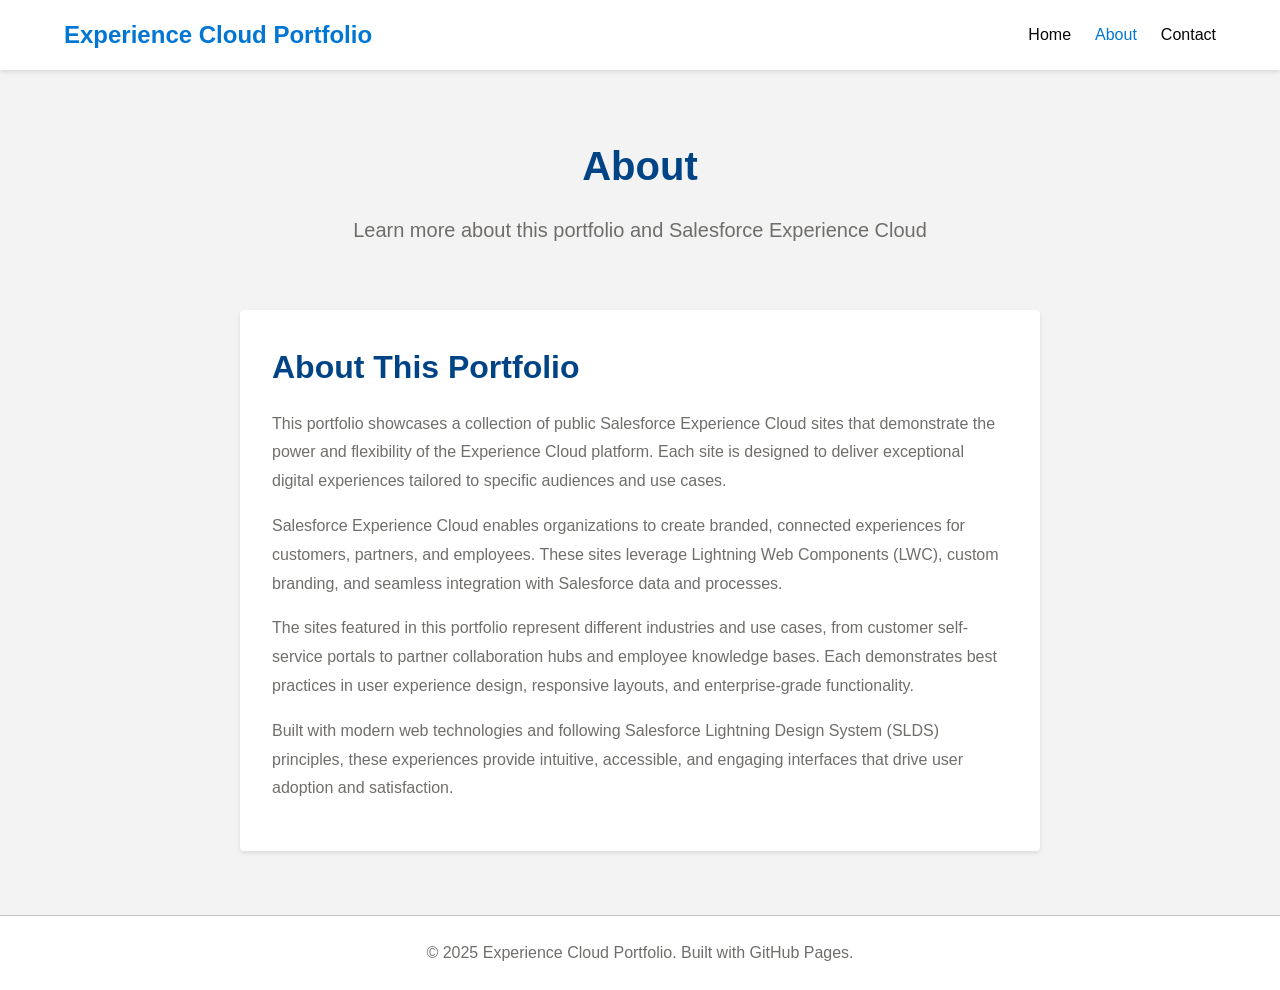
<file: about.html>
<!DOCTYPE html>
<html lang="en">
<head>
  <meta charset="UTF-8">
  <meta name="viewport" content="width=device-width, initial-scale=1.0">
  <meta name="description" content="About the Salesforce Experience Cloud Portfolio">
  <title>About - Experience Cloud Portfolio</title>
  <link rel="stylesheet" href="styles.css">
</head>
<body>
  <header>
    <nav>
      <a href="index.html" class="logo">Experience Cloud Portfolio</a>
      <ul class="nav-links">
        <li><a href="index.html">Home</a></li>
        <li><a href="about.html">About</a></li>
        <li><a href="contact.html">Contact</a></li>
      </ul>
    </nav>
  </header>

  <main>
    <section class="hero">
      <h1>About</h1>
      <p>Learn more about this portfolio and Salesforce Experience Cloud</p>
    </section>

    <section class="about-content">
      <h2>About This Portfolio</h2>
      <p>
        This portfolio showcases a collection of public Salesforce Experience Cloud sites that demonstrate 
        the power and flexibility of the Experience Cloud platform. Each site is designed to deliver 
        exceptional digital experiences tailored to specific audiences and use cases.
      </p>
      <p>
        Salesforce Experience Cloud enables organizations to create branded, connected experiences for 
        customers, partners, and employees. These sites leverage Lightning Web Components (LWC), 
        custom branding, and seamless integration with Salesforce data and processes.
      </p>
      <p>
        The sites featured in this portfolio represent different industries and use cases, from 
        customer self-service portals to partner collaboration hubs and employee knowledge bases. 
        Each demonstrates best practices in user experience design, responsive layouts, and 
        enterprise-grade functionality.
      </p>
      <p>
        Built with modern web technologies and following Salesforce Lightning Design System (SLDS) 
        principles, these experiences provide intuitive, accessible, and engaging interfaces that 
        drive user adoption and satisfaction.
      </p>
    </section>
  </main>

  <footer>
    <p>&copy; 2025 Experience Cloud Portfolio. Built with GitHub Pages.</p>
  </footer>

  <script src="app.js"></script>
</body>
</html>
</file>
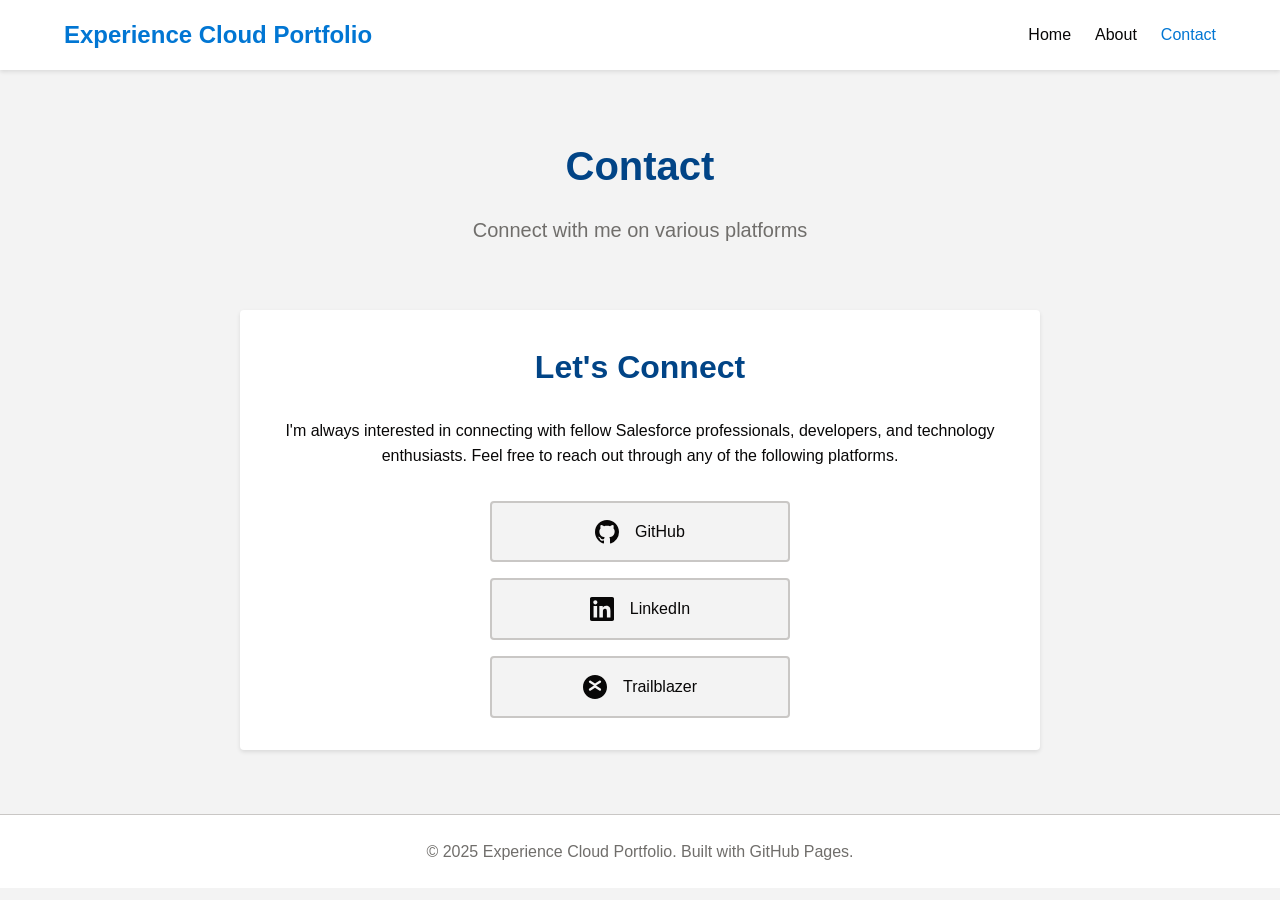
<file: contact.html>
<!DOCTYPE html>
<html lang="en">
<head>
  <meta charset="UTF-8">
  <meta name="viewport" content="width=device-width, initial-scale=1.0">
  <meta name="description" content="Contact and connect on GitHub, LinkedIn, and Trailblazer">
  <title>Contact - Experience Cloud Portfolio</title>
  <link rel="stylesheet" href="styles.css">
</head>
<body>
  <header>
    <nav>
      <a href="index.html" class="logo">Experience Cloud Portfolio</a>
      <ul class="nav-links">
        <li><a href="index.html">Home</a></li>
        <li><a href="about.html">About</a></li>
        <li><a href="contact.html">Contact</a></li>
      </ul>
    </nav>
  </header>

  <main>
    <section class="hero">
      <h1>Contact</h1>
      <p>Connect with me on various platforms</p>
    </section>

    <section class="contact-content">
      <h2>Let's Connect</h2>
      <p>
        I'm always interested in connecting with fellow Salesforce professionals, developers, 
        and technology enthusiasts. Feel free to reach out through any of the following platforms.
      </p>

      <div class="contact-links">
        <a href="https://github.com/janeBolesSlalom" target="_blank" rel="noopener noreferrer" class="contact-link">
          <svg xmlns="http://www.w3.org/2000/svg" viewBox="0 0 24 24" fill="currentColor">
            <path d="M12 0C5.37 0 0 5.37 0 12c0 5.31 3.435 9.795 8.205 11.385.6.105.825-.255.825-.57 0-.285-.015-1.23-.015-2.235-3.015.555-3.795-.735-4.035-1.41-.135-.345-.72-1.41-1.23-1.695-.42-.225-1.02-.78-.015-.795.945-.015 1.62.87 1.845 1.23 1.08 1.815 2.805 1.305 3.495.99.105-.78.42-1.305.765-1.605-2.67-.3-5.46-1.335-5.46-5.925 0-1.305.465-2.385 1.23-3.225-.12-.3-.54-1.53.12-3.18 0 0 1.005-.315 3.3 1.23.96-.27 1.98-.405 3-.405s2.04.135 3 .405c2.295-1.56 3.3-1.23 3.3-1.23.66 1.65.24 2.88.12 3.18.765.84 1.23 1.905 1.23 3.225 0 4.605-2.805 5.625-5.475 5.925.435.375.81 1.095.81 2.22 0 1.605-.015 2.895-.015 3.3 0 .315.225.69.825.57A12.02 12.02 0 0024 12c0-6.63-5.37-12-12-12z"/>
          </svg>
          <span>GitHub</span>
        </a>

        <a href="https://www.linkedin.com/in/jane-boles-slalom" target="_blank" rel="noopener noreferrer" class="contact-link">
          <svg xmlns="http://www.w3.org/2000/svg" viewBox="0 0 24 24" fill="currentColor">
            <path d="M20.447 20.452h-3.554v-5.569c0-1.328-.027-3.037-1.852-3.037-1.853 0-2.136 1.445-2.136 2.939v5.667H9.351V9h3.414v1.561h.046c.477-.9 1.637-1.85 3.37-1.85 3.601 0 4.267 2.37 4.267 5.455v6.286zM5.337 7.433c-1.144 0-2.063-.926-2.063-2.065 0-1.138.92-2.063 2.063-2.063 1.14 0 2.064.925 2.064 2.063 0 1.139-.925 2.065-2.064 2.065zm1.782 13.019H3.555V9h3.564v11.452zM22.225 0H1.771C.792 0 0 .774 0 1.729v20.542C0 23.227.792 24 1.771 24h20.451C23.2 24 24 23.227 24 22.271V1.729C24 .774 23.2 0 22.222 0h.003z"/>
          </svg>
          <span>LinkedIn</span>
        </a>

        <a href="https://www.salesforce.com/trailblazer/jboles" target="_blank" rel="noopener noreferrer" class="contact-link">
          <svg xmlns="http://www.w3.org/2000/svg" viewBox="0 0 24 24" fill="currentColor">
            <path d="M12.005 0C5.375 0 0 5.372 0 12c0 6.626 5.375 12 12.005 12 6.626 0 11.995-5.374 11.995-12 0-6.628-5.369-12-11.995-12zm5.913 15.246c-.387.558-1.142.703-1.707.336l-4.214-2.74-4.207 2.74c-.564.367-1.319.222-1.707-.336-.387-.558-.225-1.336.356-1.703l4.499-2.933-4.499-2.933c-.581-.367-.743-1.145-.356-1.703.388-.558 1.143-.703 1.707-.336l4.207 2.74 4.214-2.74c.565-.367 1.32-.222 1.707.336.387.558.225 1.336-.356 1.703l-4.506 2.933 4.506 2.933c.581.367.743 1.145.356 1.703z"/>
          </svg>
          <span>Trailblazer</span>
        </a>
      </div>
    </section>
  </main>

  <footer>
    <p>&copy; 2025 Experience Cloud Portfolio. Built with GitHub Pages.</p>
  </footer>

  <script src="app.js"></script>
</body>
</html>
</file>
<file: styles.css>
/* SLDS-inspired Portfolio Styles */

:root {
  --color-brand: #0176d3;
  --color-brand-dark: #014486;
  --color-background: #f3f3f3;
  --color-white: #ffffff;
  --color-text: #080707;
  --color-text-light: #706e6b;
  --color-border: #c9c7c5;
  --spacing-small: 0.5rem;
  --spacing-medium: 1rem;
  --spacing-large: 1.5rem;
  --spacing-xlarge: 2rem;
  --border-radius: 0.25rem;
  --shadow: 0 2px 4px rgba(0, 0, 0, 0.1);
  --shadow-hover: 0 4px 8px rgba(0, 0, 0, 0.15);
}

* {
  margin: 0;
  padding: 0;
  box-sizing: border-box;
}

body {
  font-family: 'Salesforce Sans', Arial, sans-serif;
  color: var(--color-text);
  background-color: var(--color-background);
  line-height: 1.6;
}

/* Header & Navigation */
header {
  background-color: var(--color-white);
  box-shadow: var(--shadow);
  position: sticky;
  top: 0;
  z-index: 100;
}

nav {
  max-width: 1200px;
  margin: 0 auto;
  padding: var(--spacing-medium) var(--spacing-large);
  display: flex;
  justify-content: space-between;
  align-items: center;
}

.logo {
  font-size: 1.5rem;
  font-weight: bold;
  color: var(--color-brand);
  text-decoration: none;
}

.nav-links {
  display: flex;
  gap: var(--spacing-large);
  list-style: none;
}

.nav-links a {
  color: var(--color-text);
  text-decoration: none;
  font-weight: 500;
  transition: color 0.3s;
}

.nav-links a:hover,
.nav-links a.active {
  color: var(--color-brand);
}

/* Main Content */
main {
  max-width: 1200px;
  margin: 0 auto;
  padding: var(--spacing-xlarge) var(--spacing-large);
}

/* Hero Section */
.hero {
  text-align: center;
  padding: var(--spacing-xlarge) 0;
  margin-bottom: var(--spacing-xlarge);
}

.hero h1 {
  font-size: 2.5rem;
  color: var(--color-brand-dark);
  margin-bottom: var(--spacing-medium);
}

.hero p {
  font-size: 1.25rem;
  color: var(--color-text-light);
  max-width: 800px;
  margin: 0 auto;
}

/* Tiles Grid */
.tiles-container {
  display: grid;
  grid-template-columns: repeat(auto-fill, minmax(300px, 1fr));
  gap: var(--spacing-large);
  margin-top: var(--spacing-xlarge);
}

.tile {
  background-color: var(--color-white);
  border-radius: var(--border-radius);
  box-shadow: var(--shadow);
  overflow: hidden;
  transition: transform 0.3s, box-shadow 0.3s;
  display: flex;
  flex-direction: column;
}

.tile:hover {
  transform: translateY(-4px);
  box-shadow: var(--shadow-hover);
}

.tile-image {
  width: 100%;
  height: 200px;
  object-fit: cover;
  background-color: var(--color-background);
}

.tile-content {
  padding: var(--spacing-large);
  flex-grow: 1;
  display: flex;
  flex-direction: column;
}

.tile-title {
  font-size: 1.25rem;
  font-weight: 600;
  color: var(--color-brand-dark);
  margin-bottom: var(--spacing-small);
}

.tile-description {
  color: var(--color-text-light);
  margin-bottom: var(--spacing-medium);
  flex-grow: 1;
}

.tile-link {
  display: inline-block;
  padding: var(--spacing-small) var(--spacing-large);
  background-color: var(--color-brand);
  color: var(--color-white);
  text-decoration: none;
  border-radius: var(--border-radius);
  text-align: center;
  font-weight: 500;
  transition: background-color 0.3s;
}

.tile-link:hover {
  background-color: var(--color-brand-dark);
}

/* About Page */
.about-content {
  background-color: var(--color-white);
  padding: var(--spacing-xlarge);
  border-radius: var(--border-radius);
  box-shadow: var(--shadow);
  max-width: 800px;
  margin: 0 auto;
}

.about-content h2 {
  color: var(--color-brand-dark);
  margin-bottom: var(--spacing-medium);
  font-size: 2rem;
}

.about-content p {
  margin-bottom: var(--spacing-medium);
  color: var(--color-text-light);
  line-height: 1.8;
}

/* Contact Page */
.contact-content {
  background-color: var(--color-white);
  padding: var(--spacing-xlarge);
  border-radius: var(--border-radius);
  box-shadow: var(--shadow);
  max-width: 800px;
  margin: 0 auto;
  text-align: center;
}

.contact-content h2 {
  color: var(--color-brand-dark);
  margin-bottom: var(--spacing-large);
  font-size: 2rem;
}

.contact-links {
  display: flex;
  flex-direction: column;
  gap: var(--spacing-medium);
  margin-top: var(--spacing-xlarge);
  align-items: center;
}

.contact-link {
  display: flex;
  align-items: center;
  gap: var(--spacing-medium);
  padding: var(--spacing-medium) var(--spacing-xlarge);
  background-color: var(--color-background);
  border: 2px solid var(--color-border);
  border-radius: var(--border-radius);
  text-decoration: none;
  color: var(--color-text);
  font-weight: 500;
  transition: all 0.3s;
  min-width: 300px;
  justify-content: center;
}

.contact-link:hover {
  background-color: var(--color-brand);
  color: var(--color-white);
  border-color: var(--color-brand);
}

.contact-link svg,
.contact-link img {
  width: 24px;
  height: 24px;
}

/* Footer */
footer {
  background-color: var(--color-white);
  border-top: 1px solid var(--color-border);
  margin-top: var(--spacing-xlarge);
  padding: var(--spacing-large);
  text-align: center;
  color: var(--color-text-light);
}

/* Loading State */
.loading {
  text-align: center;
  padding: var(--spacing-xlarge);
  color: var(--color-text-light);
}

/* Responsive Design */
@media (max-width: 768px) {
  nav {
    flex-direction: column;
    gap: var(--spacing-medium);
  }

  .hero h1 {
    font-size: 2rem;
  }

  .hero p {
    font-size: 1rem;
  }

  .tiles-container {
    grid-template-columns: 1fr;
  }

  .contact-link {
    min-width: auto;
    width: 100%;
  }
}

@media (max-width: 480px) {
  main {
    padding: var(--spacing-medium);
  }

  .about-content,
  .contact-content {
    padding: var(--spacing-medium);
  }

  .nav-links {
    flex-direction: column;
    gap: var(--spacing-small);
    text-align: center;
  }
}
</file>
